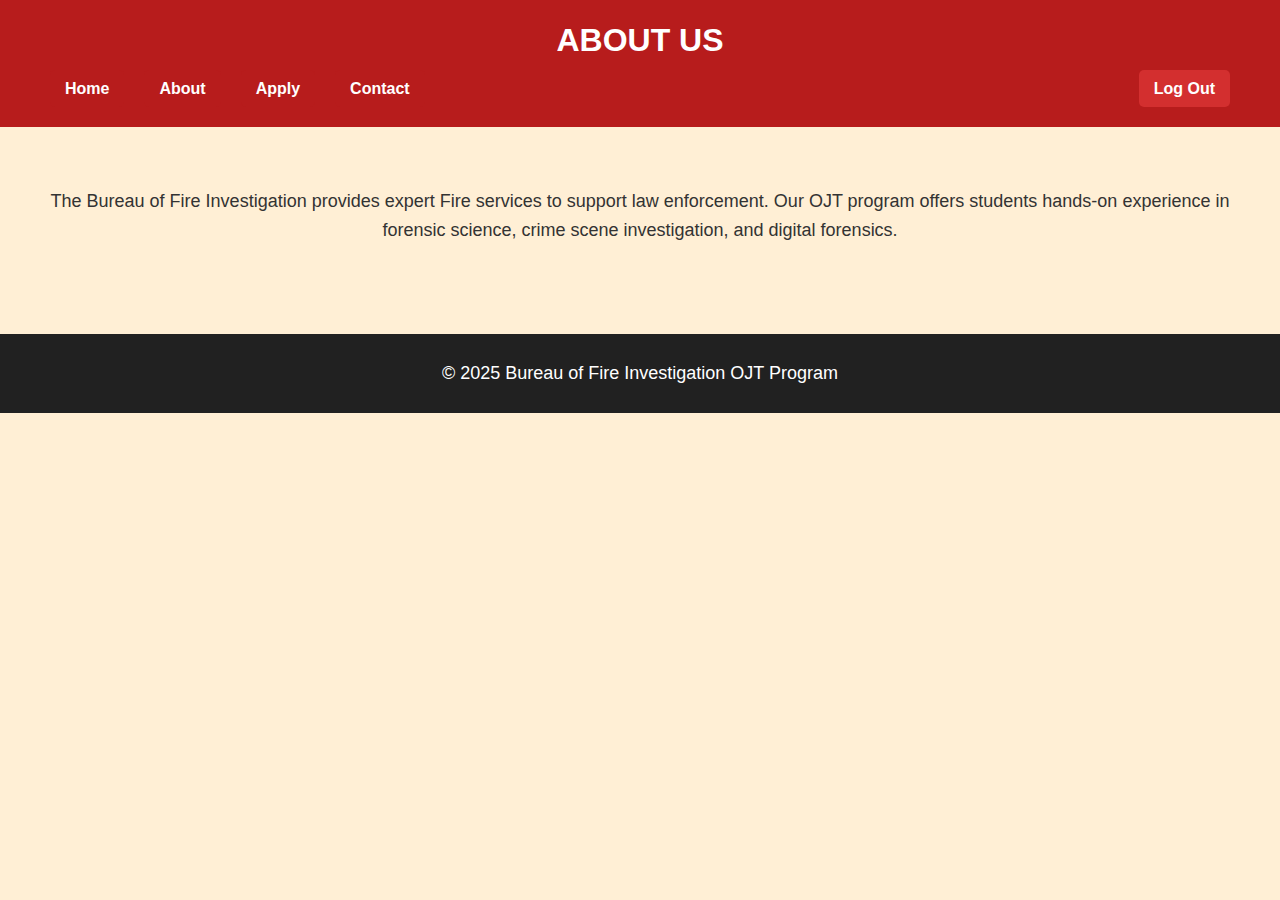
<file: about.html>
<!DOCTYPE html>
<html lang="en">
<head>
    <meta charset="UTF-8">
    <meta name="viewport" content="width=device-width, initial-scale=1.0">
    <title>About Us</title>
    <link rel="stylesheet" href="style.css">
</head>
<body>
    <header>
        <h1>ABOUT US</h1>
        <nav class="nav-container">
            <div class="nav-links-container">
                <ul class="nav-links">
                    <li><a href="index.html">Home</a></li>
                    <li><a href="about.html">About</a></li>
                    <li><a href="apply.html">Apply</a></li>
                    <li><a href="contact.html">Contact</a></li>
                </ul>
            </div>
            <div class="logout-container">
                <a href="login.html" class="logout-btn">Log Out</a>
            </div>
        </nav>
    </header>

    <main>
        <section>
            <p>The Bureau of Fire Investigation provides expert Fire services to support law enforcement. Our OJT program offers students hands-on experience in forensic science, crime scene investigation, and digital forensics.</p>
        </section>
    </main>

    <footer>
        <p>&copy; 2025 Bureau of Fire Investigation OJT Program</p>
    </footer>
</body>
</html>
</file>
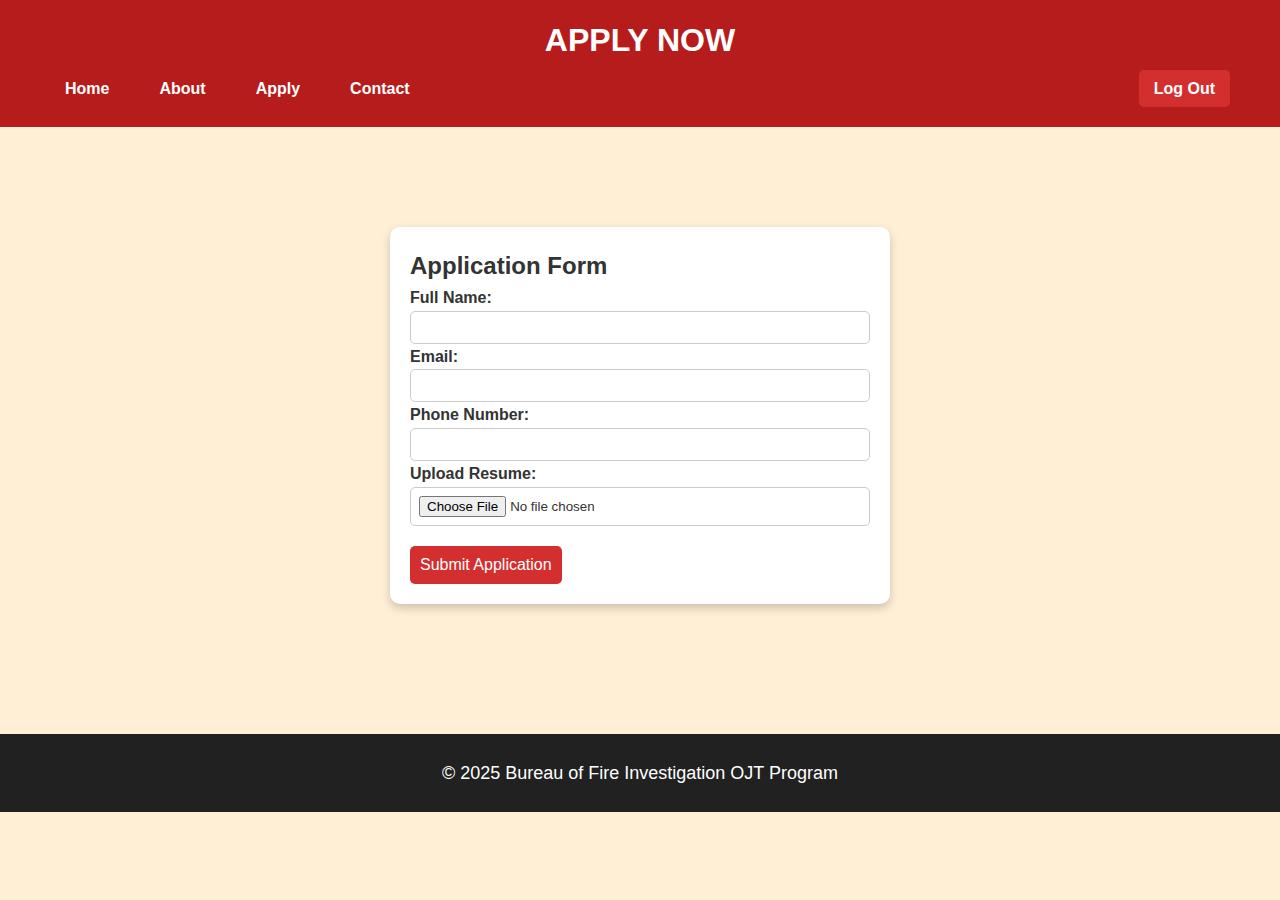
<file: apply.html>
<form action="submitted.html" method="GET">
    <!DOCTYPE html>
    <html lang="en">
    <head>
        <meta charset="UTF-8">
        <meta name="viewport" content="width=device-width, initial-scale=1.0">
        <title>Apply Now</title>
        <link rel="stylesheet" href="style.css">
    </head>
    <body>
        <header>
            <h1>APPLY NOW</h1>
            <nav class="nav-container">
                <div class="nav-links-container">
                    <ul class="nav-links">
                        <li><a href="index.html">Home</a></li>
                        <li><a href="about.html">About</a></li>
                        <li><a href="apply.html">Apply</a></li>
                        <li><a href="contact.html">Contact</a></li>
                    </ul>
                </div>
                <div class="logout-container">
                    <a href="login.html" class="logout-btn">Log Out</a>
                </div>
            </nav>
        </header>
    
        <main>
            <section class="form-container">
                <h2>Application Form</h2>
        
                    <label for="fullname">Full Name:</label>
                    <input type="text" id="fullname" name="fullname" required>
    
                    <label for="email">Email:</label>
                    <input type="email" id="email" name="email" required>
    
                    <label for="phone">Phone Number:</label>
                    <input type="tel" id="phone" name="phone" required>
    
                    <label for="resume">Upload Resume:</label>
                    <input type="file" id="resume" name="resume" required>
    
                    <button type="submit">Submit Application</button>
                </form>
            </section>
        </main>
    
        <footer>
            <p>&copy; 2025 Bureau of Fire Investigation OJT Program</p>
        </footer>
    </body>
    </html>
</file>
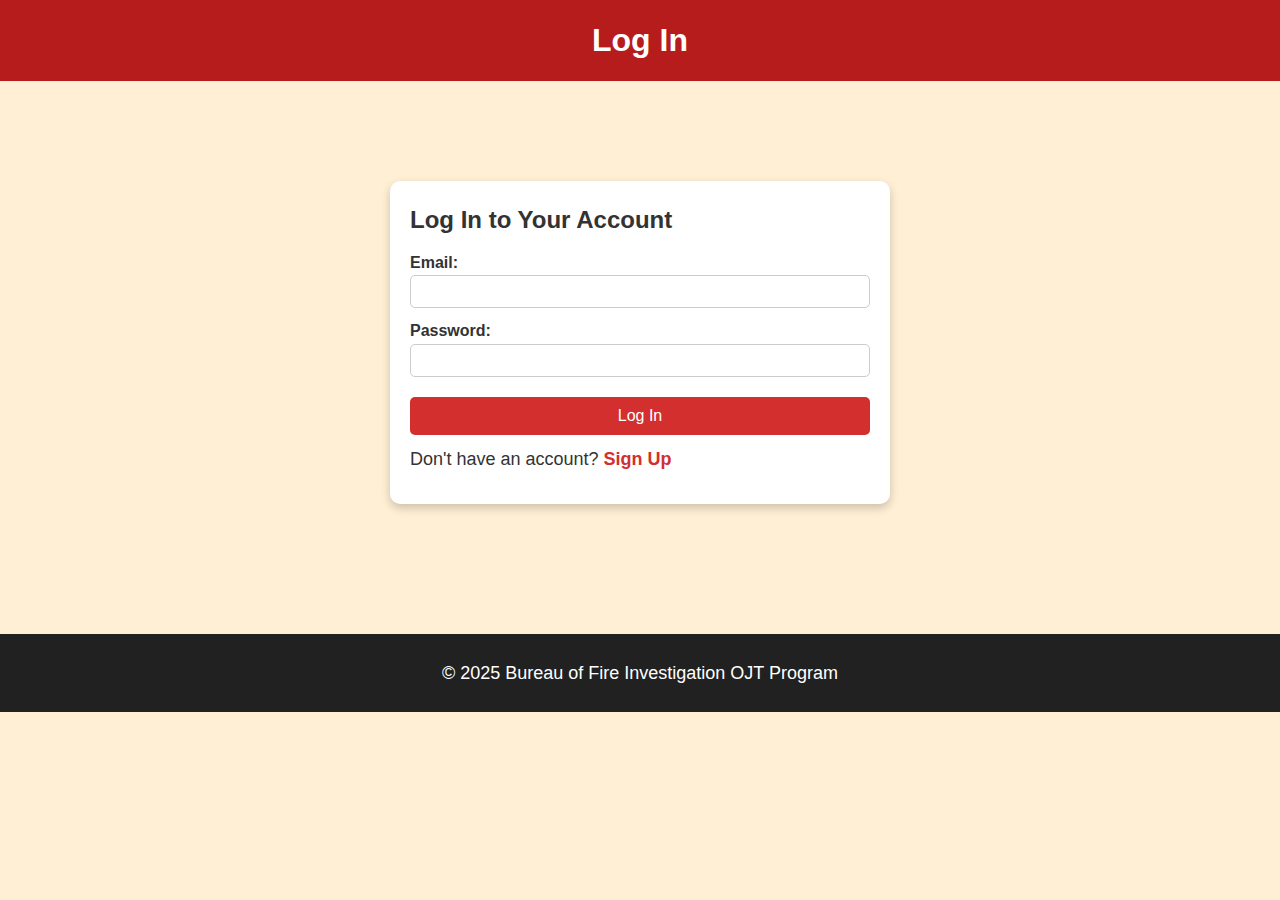
<file: login.html>
<!DOCTYPE html>
<html lang="en">
<head>
    <meta charset="UTF-8">
    <meta name="viewport" content="width=device-width, initial-scale=1.0">
    <title>Log In</title>
    <link rel="stylesheet" href="style.css">
</head>
<body>
    <header>
        <h1>Log In</h1>
    </header>

    <main>
        <section class="form-container">
            <h2>Log In to Your Account</h2>
            <form action="index.html" method="GET">
                <label for="login-email">Email:</label>
                <input type="email" id="login-email" name="login-email" required>

                <label for="login-password">Password:</label>
                <input type="password" id="login-password" name="login-password" required>

                <button type="submit">Log In</button>
            </form>
            <p>Don't have an account? <a href="signin.html">Sign Up</a></p>
        </section>
    </main>

    <footer>
        <p>&copy; 2025 Bureau of Fire Investigation OJT Program</p>
    </footer>
</body>
</html>
</file>
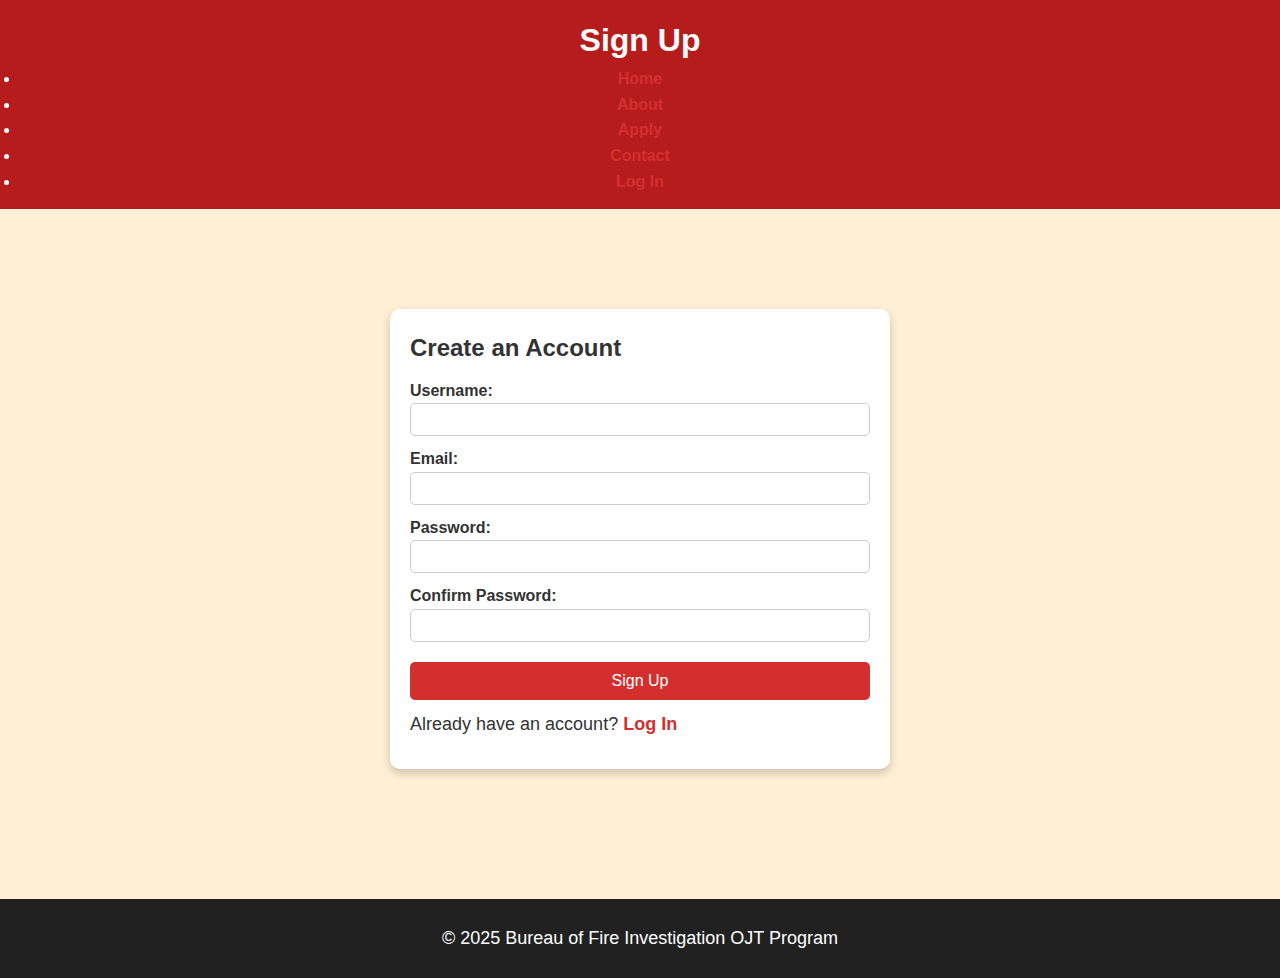
<file: signin.html>
<!DOCTYPE html>
<html lang="en">
<head>
    <meta charset="UTF-8">
    <meta name="viewport" content="width=device-width, initial-scale=1.0">
    <title>Sign Up</title>
    <link rel="stylesheet" href="style.css">
</head>
<body>
    <header>
        <h1>Sign Up</h1>
        <nav>
            <ul>
                <li><a href="index.html">Home</a></li>
                <li><a href="about.html">About</a></li>
                <li><a href="apply.html">Apply</a></li>
                <li><a href="contact.html">Contact</a></li>
                <li><a href="login.html">Log In</a></li>
            </ul>
        </nav>
    </header>

    <main>
        <section class="form-container">
            <h2>Create an Account</h2>
            <form action="login.html" method="POST">
                <label for="username">Username:</label>
                <input type="text" id="username" name="username" required>

                <label for="email">Email:</label>
                <input type="email" id="email" name="email" required>

                <label for="password">Password:</label>
                <input type="password" id="password" name="password" required>

                <label for="confirm-password">Confirm Password:</label>
                <input type="password" id="confirm-password" name="confirm-password" required>

                <button type="submit">Sign Up</button>
            </form>
            <p>Already have an account? <a href="login.html">Log In</a></p>
        </section>
    </main>

    <footer>
        <p>&copy; 2025 Bureau of Fire Investigation OJT Program</p>
    </footer>
</body>
</html>
</file>
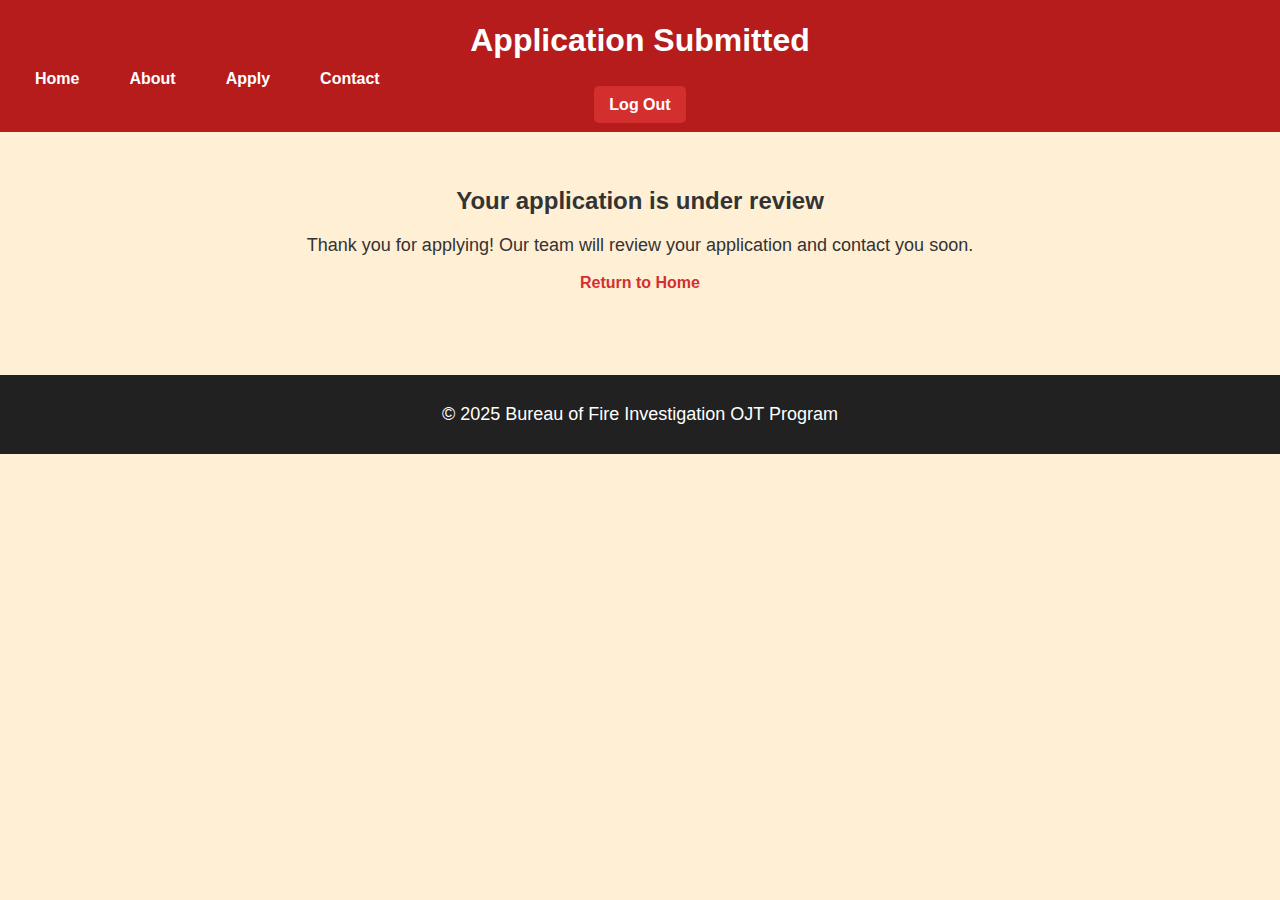
<file: submitted.html>
<!DOCTYPE html>
<html lang="en">
<head>
    <meta charset="UTF-8">
    <meta name="viewport" content="width=device-width, initial-scale=1.0">
    <title>Application Submitted</title>
    <link rel="stylesheet" href="style.css">
</head>
<body>
    <header>
        <h1>Application Submitted</h1>
        <nav>
            <ul class="nav-links">
                <li><a href="index.html">Home</a></li>
                <li><a href="about.html">About</a></li>
                <li><a href="apply.html">Apply</a></li>
                <li><a href="contact.html">Contact</a></li>
            </ul>
        </div>
        <div class="logout-container">
            <a href="login.html" class="logout-btn">Log Out</a>
        </div>
        </nav>
    </header>

    <main>
        <section class="confirmation-container">
            <h2>Your application is under review</h2>
            <p>Thank you for applying! Our team will review your application and contact you soon.</p>
            <a href="index.html" class="button">Return to Home</a>
        </section>
    </main>

    <footer>
        <p>&copy; 2025 Bureau of Fire Investigation OJT Program</p>
    </footer>
</body>
</html>
</file>
<file: style.css>
* {
    margin: 0;
    padding: 0;
    box-sizing: border-box;
    font-family: Arial, sans-serif;
}

body {
    background-color: #ffefd5;
    color: #333;
    line-height: 1.6;
    text-align: center;
}

header {
    text-align: center;
    background: #b71c1c;
    color: white;
    padding: 15px 20px;
}

/* Navigation Container */
.nav-container {
    display: flex;
    justify-content: space-between;
    align-items: center;
    width: 100%;
    max-width: 1200px;
    margin: 0 auto;
    padding: 10px;
}

/* Navigation Links */
.nav-links-container {
    flex: 1;
}

.nav-links {
    list-style: none;
    display: flex;
    gap: 20px;
    padding: 0;
    margin: 0;
}

.nav-links li {
    display: inline;
}

.nav-links li a {
    text-decoration: none;
    color: white;
    padding: 10px 15px;
    border-radius: 5px;
    background: #b71c1c;
    transition: background 0.3s;
}

.nav-links li a:hover {
    background: #ff9800;
}

/* Log Out Button */
.logout-container {
    flex-shrink: 0;
}

.logout-btn {
    background: #d32f2f;
    color: white;
    padding: 10px 15px;
    border-radius: 5px;
    text-decoration: none;
    font-weight: bold;
    transition: background 0.3s ease;
}

.logout-btn:hover {
    background: #ff9800;
}

/* Responsive Fix */
@media (max-width: 768px) {
    .nav-container {
        flex-direction: column;
        align-items: center;
    }

    .nav-links {
        flex-direction: column;
        align-items: center;
        gap: 10px;
    }

    .logout-container {
        margin-top: 10px;
    }
}

main {
    padding: 50px 20px;
    display: flex;
    justify-content: center;
    align-items: center;
    flex-direction: column;
}

.main-container {
    background: rgba(255, 255, 255, 0.9);
    padding: 30px;
    border-radius: 10px;
    box-shadow: 0px 4px 10px rgba(0, 0, 0, 0.2);
    width: 50%;
    max-width: 600px;
    border: 3px solid #d32f2f;
    text-align: left;
}

.banner-image {
    width: 100%;
    height: auto;
    border-radius: 5px;
    margin-bottom: 20px;
}

.contact-image {
    width: 100%;
    height: auto;
    border-radius: 5px;
    margin-top: 20px;
}

p {
    font-size: 18px;
    margin: 10px 0;
}

a {
    color: #d32f2f;
    text-decoration: none;
    font-weight: bold;
}

a:hover {
    text-decoration: underline;
    color: #252581;
}


.form-container {
    background: white;
    padding: 20px;
    border-radius: 10px;
    box-shadow: 0px 4px 10px rgba(0, 0, 0, 0.2);
    width: 50%;
    max-width: 500px;
    margin: 50px auto;
    text-align: left;
}

form {
    display: flex;
    flex-direction: column;
}

label {
    font-weight: bold;
    margin-top: 10px;
}

input {
    width: 100%;
    padding: 8px;
    border: 1px solid #ccc;
    border-radius: 5px;
}

button {
    margin-top: 20px;
    padding: 10px;
    background: #d32f2f;
    color: white;
    border: none;
    border-radius: 5px;
    cursor: pointer;
    font-size: 16px;
    transition: background 0.3s ease-in-out;
}

button:hover {
    background: #ff9800;
}

/* Footer */
footer {
    background: #212121;
    color: white;
    text-align: center;
    padding: 15px 0;
    margin-top: 30px;
    font-size: 14px;
}
</file>
